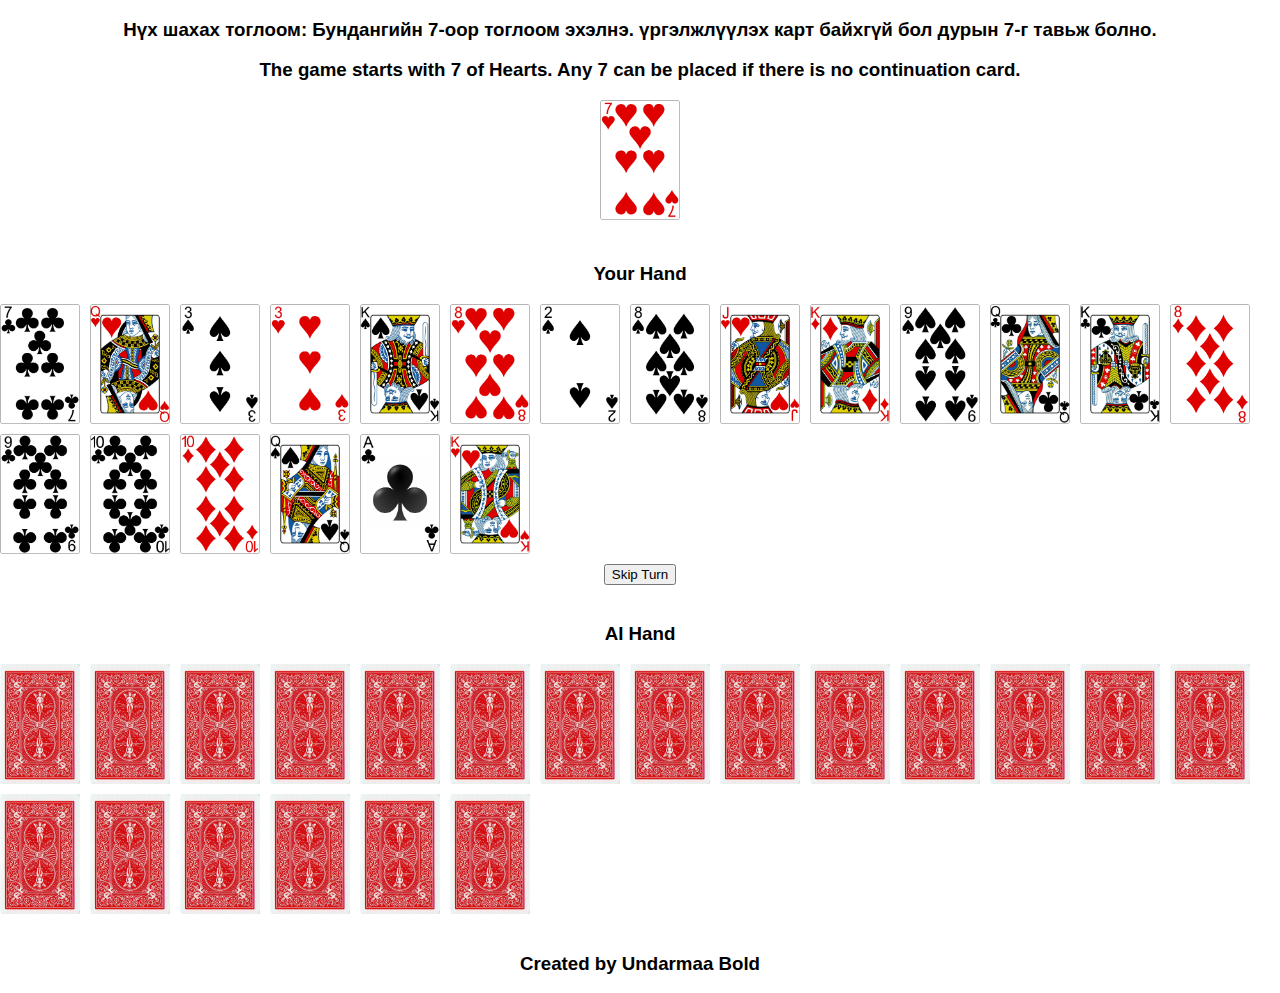
<file: index.html>
<!DOCTYPE html>
<html lang="en">
<head>
    <meta charset="UTF-8">
    <meta name="viewport" content="width=device-width, initial-scale=1.0">
    <title>Card Game</title>
    <link rel="stylesheet" href="style.css">
</head>
<body>
    <div id="game">
        <div id="pile">
            <h3>Нүх шахах тоглоом: Бундангийн 7-оор тоглоом эхэлнэ. үргэлжлүүлэх карт байхгүй бол дурын 7-г тавьж болно.</h3>
            <h3>The game starts with 7 of Hearts. Any 7 can be placed if there is no continuation card.</h3>
            <div class="pile">
                <div id="heartsColumn" class="suit-column"></div>
                <div id="diamondsColumn" class="suit-column"></div>
                <div id="clubsColumn" class="suit-column"></div>
                <div id="spadesColumn" class="suit-column"></div>
            </div>
            
        </div>
        
        <div id="playerHand">
            <h3>Your Hand</h3>
            <div id="playerCards"></div>
            <button id="skipTurn">Skip Turn</button>
        </div>
        
        <div id="aiHand">
            <h3>AI Hand</h3>
            <div id="aiCards"></div>
        </div>
         <center><h3>Created by Undarmaa Bold</h3></center>
    </div>

    <script src="game.js"></script>
</body>
</html>
</file>
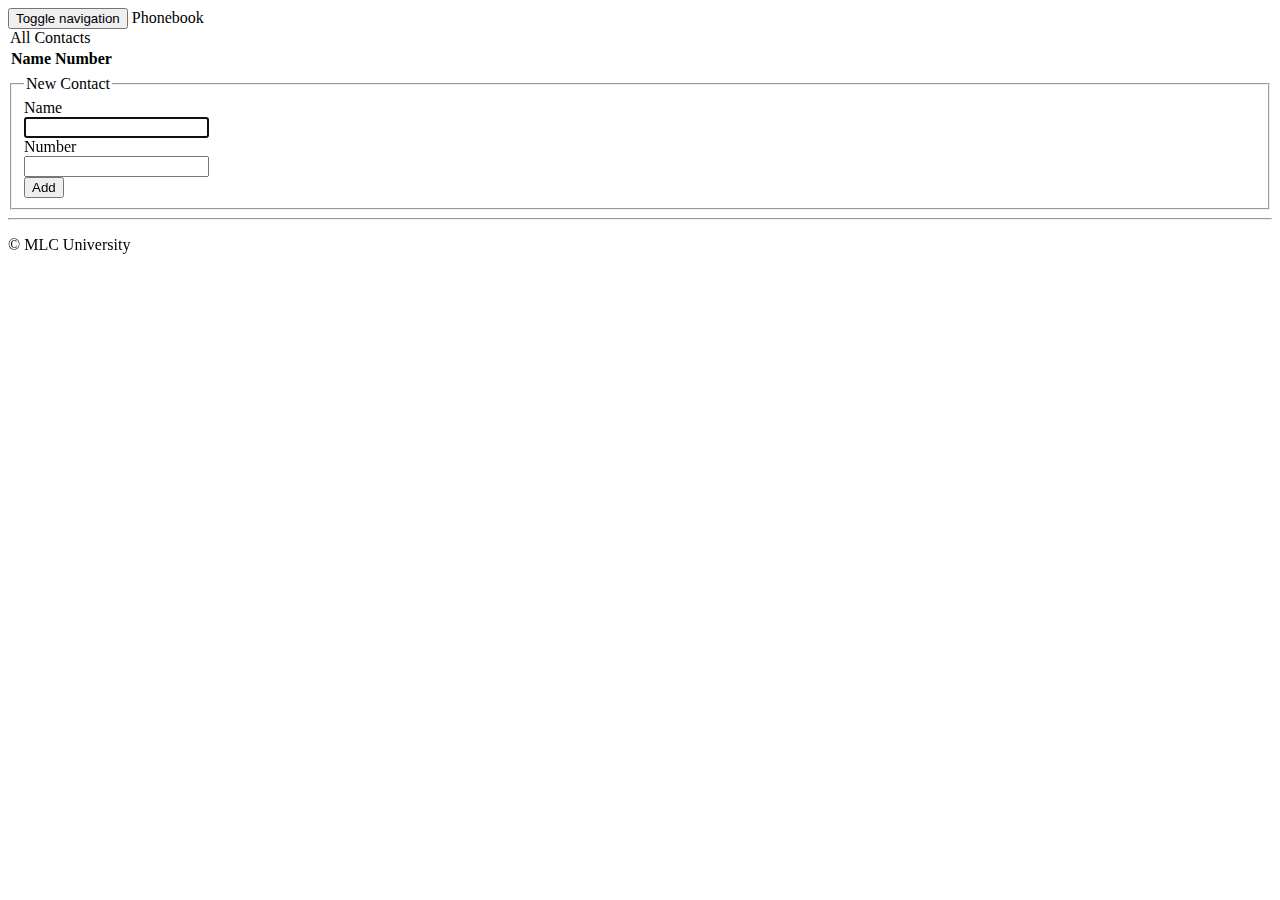
<file: phonebook/target/classes/templates/index.html>
<!DOCTYPE HTML>
<html xmlns:th="http://www.thymeleaf.org">

<head>
    <title>Phonebook</title>
    <meta http-equiv="Content-Type" content="text/html; charset=UTF-8"/>
    <meta http-equiv="Content-Type" content="text/html; charset=UTF-8"/>
    <link th:href="@{css/bootstrap.css}" rel="stylesheet"/>
</head>

<body>

<nav class="navbar navbar-default">
    <div class="container-fluid">
        <div class="navbar-header">
            <button type="button" class="navbar-toggle collapsed" data-toggle="collapse"
                    data-target="#bs-example-navbar-collapse-1">
                <span class="sr-only">Toggle navigation</span>
                <span class="icon-bar"></span>
                <span class="icon-bar"></span>
                <span class="icon-bar"></span>
            </button>
            <a class="navbar-brand" th:href="@{/home}">Phonebook</a>
        </div>
    </div>
</nav>


<div class="container">
    <legend>All Contacts</legend>
    <table class="table">
        <thead>
        <tr>
            <th scope="col">Name</th>
            <th scope="col">Number</th>
        </tr>
        </thead>
        <tbody>
        <tr th:each="contact : ${contacts}">
            <td th:text="${contact.name}"></td>
            <td th:text="${contact.number}"></td>
 <!--        <td class="form-horizontal"><a th:href = "@{/remove-contacts/{id}(id=${contact.id})}"
                                          class = "btn btn-danger">Delete</a></td>  -->
        </tr>
        </tbody>
    </table>

    <form class="form-horizontal" th:action="@{/new-contact}" th:method="POST">
        <fieldset>
            <legend>New Contact</legend>
            <div class="form-group">
                <label for="name" class="col-lg-2 control-label">Name</label>
                <div class="col-lg-10">
                    <input type="text" autofocus="autofocus" name="name" title="Name" class="form-control"
                           id="name"/>
                </div>
            </div>
            <div class="form-group">
                <label for="number" class="col-lg-2 control-label">Number</label>
                <div class="col-lg-10">
                    <input type="text" autofocus="autofocus" name="number" title="Number" class="form-control"
                           id="number"/>
                </div>
            </div>
            <div class="form-group">
                <div class="col-lg-10 col-lg-offset-2">
                    <button type="submit" class="btn btn-primary">Add</button>
                </div>
            </div>
        </fieldset>
    </form>

    <hr/>

    <footer>
        <p>&copy; MLC University</p>
    </footer>
</div>

</body>
</html>
</file>
<file: style.css>
body {
    font-family: Arial, sans-serif;
    text-align: center;
    margin: 0;
    padding: 0;
}

#game {
    display: flex;
    flex-direction: column;
    align-items: center;
    gap: 20px;
}

#pile {
    width: 100%;
}

#pileRows {
    display: flex;
    justify-content: space-around;
    gap: 10px;
}

#pileRows div {
    display: flex;
    flex-direction: row;
    gap: 10px;
    align-items: center;
}

.card {
    width: 80px;
    height: 120px;
}

#playerHand, #aiHand {
    display: flex;
    flex-direction: column;
    align-items: center;
}

#playerCards, #aiCards {
    display: flex;
    gap: 10px;
    flex-wrap: wrap; /* Add flex-wrap to support small screens */
}

img.card {
    cursor: pointer;
}

#skipTurn {
    margin-top: 10px;
}

@media (max-width: 600px) {
    .card {
        width: 60px;
        height: 90px;
    }

    #game {
        gap: 10px;
    }

    #pileRows {
        flex-direction: column;
    }
}
</file>
